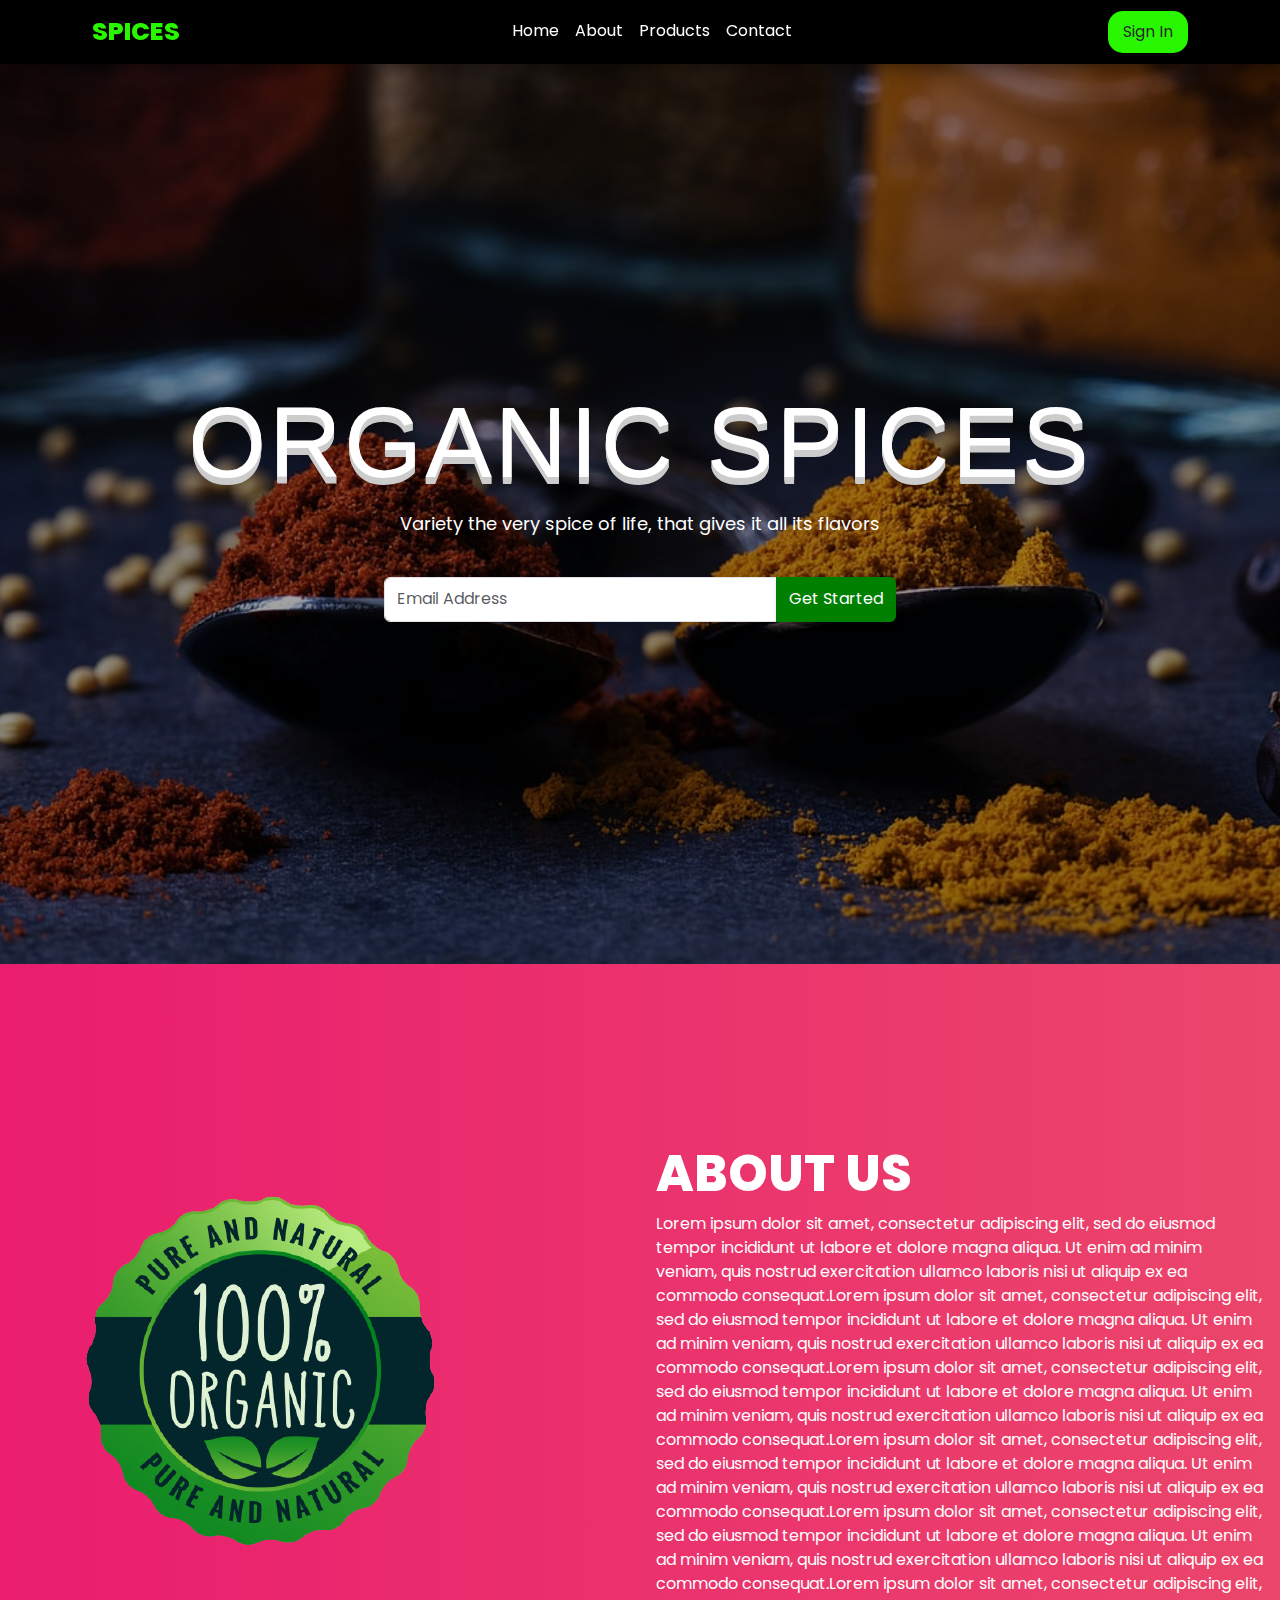
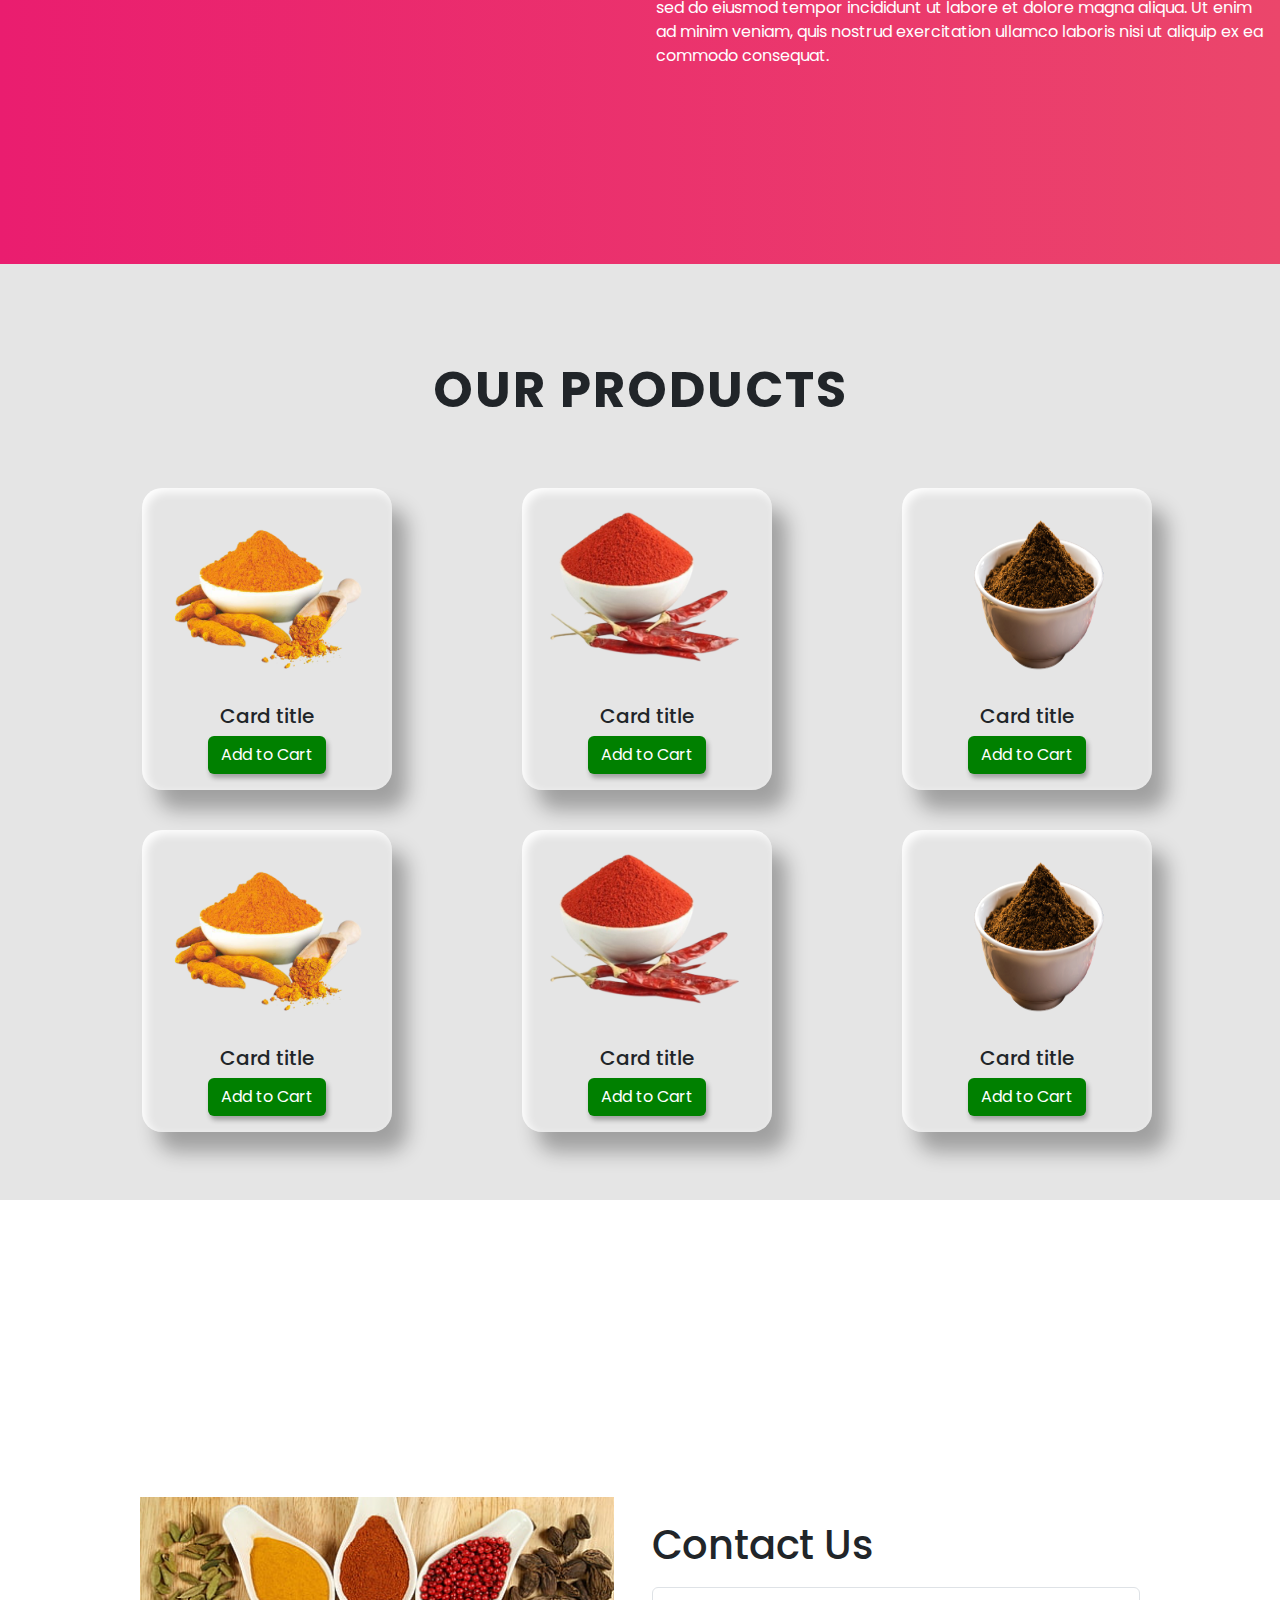
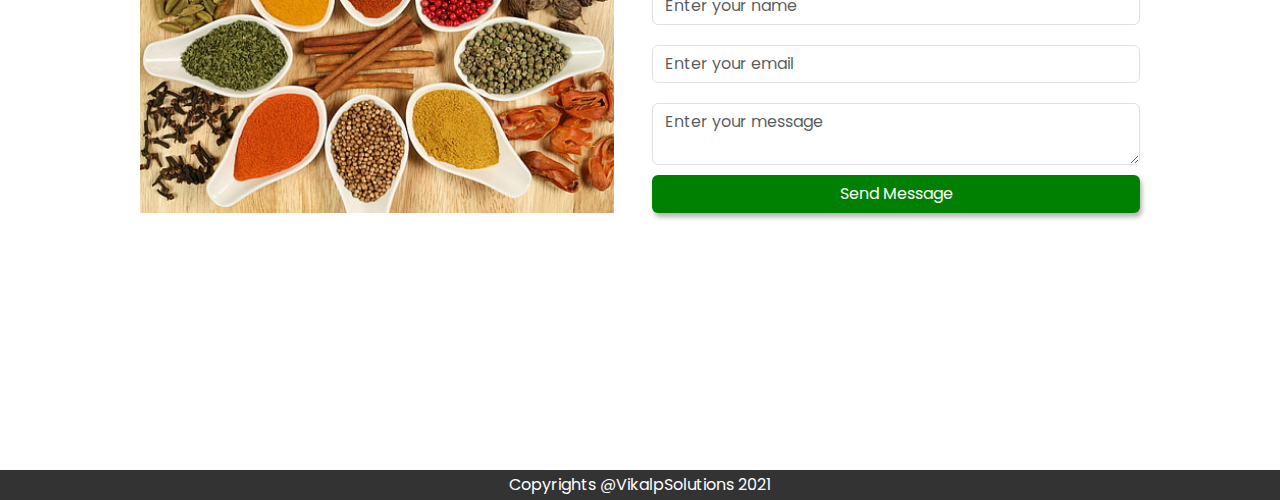
<file: index.html>
﻿<!DOCTYPE html>

<html lang="en" xmlns="http://www.w3.org/1999/xhtml">
<head>
    <meta charset="utf-8" />
    <title></title>
    <meta name="viewport" content="width=device-width, initial-scale=1.0">
    <link rel="stylesheet" href="style.css" />
    <link href="https://cdn.jsdelivr.net/npm/bootstrap@5.3.0-alpha3/dist/css/bootstrap.min.css" rel="stylesheet" >
    <style>
        /*
        ul{
            border:1px solid black;
        }
            */
    </style>
</head>
<body>

    <!--Navbar-->

    <nav class="navbar navbar-expand-lg navbar-dark" id="navbar">
        <div class="container-fluid">
            <a class="navbar-brand" href="#">SPICES</a>
            <button class="navbar-toggler" type="button" data-bs-toggle="collapse" data-bs-target="#navbarSupportedContent" aria-controls="navbarSupportedContent" aria-expanded="false">
                <span class="navbar-toggler-icon"></span>
            </button>
            <div class="collapse navbar-collapse" id="navbarSupportedContent">
                <ul class="navbar-nav mx-auto">
                    <li class="nav-item">
                        <a class="nav-link" href="#home">Home</a>
                    </li>
                    <li class="nav-item">
                        <a class="nav-link" href="#about">About</a>
                    </li>
                    <li class="nav-item">
                        <a class="nav-link" href="#product">Products</a>
                    </li>
                    <li class="nav-item">
                        <a class="nav-link" href="#contact">Contact</a>
                    </li>

                </ul>
                <button class="btn p-2 my-lg-0 my-2">Sign In</button>
            </div>
        </div>
    </nav>

    <!--End of Navbar-->
    <!--Home-->


    <section id="home">
        <h1 class="text-center">ORGANIC SPICES</h1>
        <p>Variety the very spice of life, that gives it all its flavors</p>
        <div class="input-group m-4">
            <input type="text" class="form-control" placeholder="Email Address" />
            <button class="btn signin">Get Started</button>
        </div>
    </section>

    <!--End of Home-->
    <!--About -->

    <section id="about">
        <div class="container-fluid">
            <div class="row">
                <div class="col-lg-6 col-md-6 col-12 my-2">
                    <img src="images/about.png" class="img-fluid" />
                </div>
                <div class="col-lg-6 col-md-6 col-12 p-lg-3 p-2 my-3">
                    <h1>ABOUT US</h1>
                    <p>Lorem ipsum dolor sit amet, consectetur adipiscing elit, sed do eiusmod tempor incididunt ut labore et dolore magna aliqua. Ut enim ad minim veniam, quis nostrud exercitation ullamco laboris nisi ut aliquip ex ea commodo consequat.Lorem ipsum dolor sit amet, consectetur adipiscing elit, sed do eiusmod tempor incididunt ut labore et dolore magna aliqua. Ut enim ad minim veniam, quis nostrud exercitation ullamco laboris nisi ut aliquip ex ea commodo consequat.Lorem ipsum dolor sit amet, consectetur adipiscing elit, sed do eiusmod tempor incididunt ut labore et dolore magna aliqua. Ut enim ad minim veniam, quis nostrud exercitation ullamco laboris nisi ut aliquip ex ea commodo consequat.Lorem ipsum dolor sit amet, consectetur adipiscing elit, sed do eiusmod tempor incididunt ut labore et dolore magna aliqua. Ut enim ad minim veniam, quis nostrud exercitation ullamco laboris nisi ut aliquip ex ea commodo consequat.Lorem ipsum dolor sit amet, consectetur adipiscing elit, sed do eiusmod tempor incididunt ut labore et dolore magna aliqua. Ut enim ad minim veniam, quis nostrud exercitation ullamco laboris nisi ut aliquip ex ea commodo consequat.Lorem ipsum dolor sit amet, consectetur adipiscing elit, sed do eiusmod tempor incididunt ut labore et dolore magna aliqua. Ut enim ad minim veniam, quis nostrud exercitation ullamco laboris nisi ut aliquip ex ea commodo consequat. </p>
                </div>
            </div>

        </div>
    </section>

    <!--End of About Section-->
    <!--product-->

    <section id="product">
        <div class="container m-5">
            <h1 class="text-center my-5">OUR PRODUCTS</h1>
            <div class="row">
                <div class="col-lg-4 col-md-4 col-12">
                    <div class="card">
                        <img src="images/img1.png" class="card-img-top">
                        <div class="card-body text-center">
                            <h5 class="card-title">Card title</h5>
                            <a class="btn signin">Add to Cart</a>
                        </div>
                    </div>
                </div>
                <div class="col-lg-4 col-md-4 col-12">
                    <div class="card">
                        <img src="images/img2.png" class="card-img-top">
                        <div class="card-body text-center">
                            <h5 class="card-title">Card title</h5>
                            <a href="#" class="btn signin">Add to Cart</a>
                        </div>
                    </div>
                </div>
                <div class="col-lg-4 col-md-4 col-12">
                    <div class="card">
                        <img src="images/img3.png" class="card-img-top">
                        <div class="card-body text-center">
                            <h5 class="card-title">Card title</h5>
                            <a href="#" class="btn signin">Add to Cart</a>
                        </div>
                    </div>
                </div>
            </div>
            <div class="row">
                <div class="col-lg-4 col-md-4 col-12">
                    <div class="card">
                        <img src="images/img1.png" class="card-img-top">
                        <div class="card-body text-center">
                            <h5 class="card-title">Card title</h5>
                            <a href="#" class="btn signin">Add to Cart</a>
                        </div>
                    </div>
                </div>
                <div class="col-lg-4 col-md-4 col-12">
                    <div class="card">
                        <img src="images/img2.png" class="card-img-top">
                        <div class="card-body text-center">
                            <h5 class="card-title">Card title</h5>
                            <a href="#" class="btn signin">Add to Cart</a>
                        </div>
                    </div>
                </div>
                <div class="col-lg-4 col-md-4 col-12">
                    <div class="card">
                        <img src="images/img3.png" class="card-img-top">
                        <div class="card-body text-center">
                            <h5 class="card-title">Card title</h5>
                            <a href="#" class="btn signin">Add to Cart</a>
                        </div>
                    </div>
                </div>
            </div>
        </div>
    </section>

    <!--End of product section-->
    <!--contact-->

    <section id="contact">
        <div class="container box">
            <div class="row">
                <div class="col-lg-6 col-md-6 col-12">
                    <img src="images/contact.jpg" class="img-fluid"/>
                </div>
                <div class="col-lg-6 col-md-6 col-12 mt-4">
                    <h1>Contact Us</h1>
                    <form>
                        <input type="text" placeholder="Enter your name" class="form-control" />
                        <input type="text" placeholder="Enter your email" class="form-control" />
                        <textarea class="form-control" placeholder="Enter your message"></textarea>
                        <button class="btn signin">Send Message</button>
                    </form>
                </div>
            </div>
        </div>
    </section>

    <!--end of contact-->


    <!--footer-->

    <footer>
        Copyrights @VikalpSolutions 2021 
    </footer>

    <!--end of footer-->

    <script src="https://cdn.jsdelivr.net/npm/@popperjs/core@2.11.7/dist/umd/popper.min.js"></script>
    <script src="https://cdn.jsdelivr.net/npm/bootstrap@5.3.0-alpha3/dist/js/bootstrap.min.js"></script>
</body>
</html>
</file>
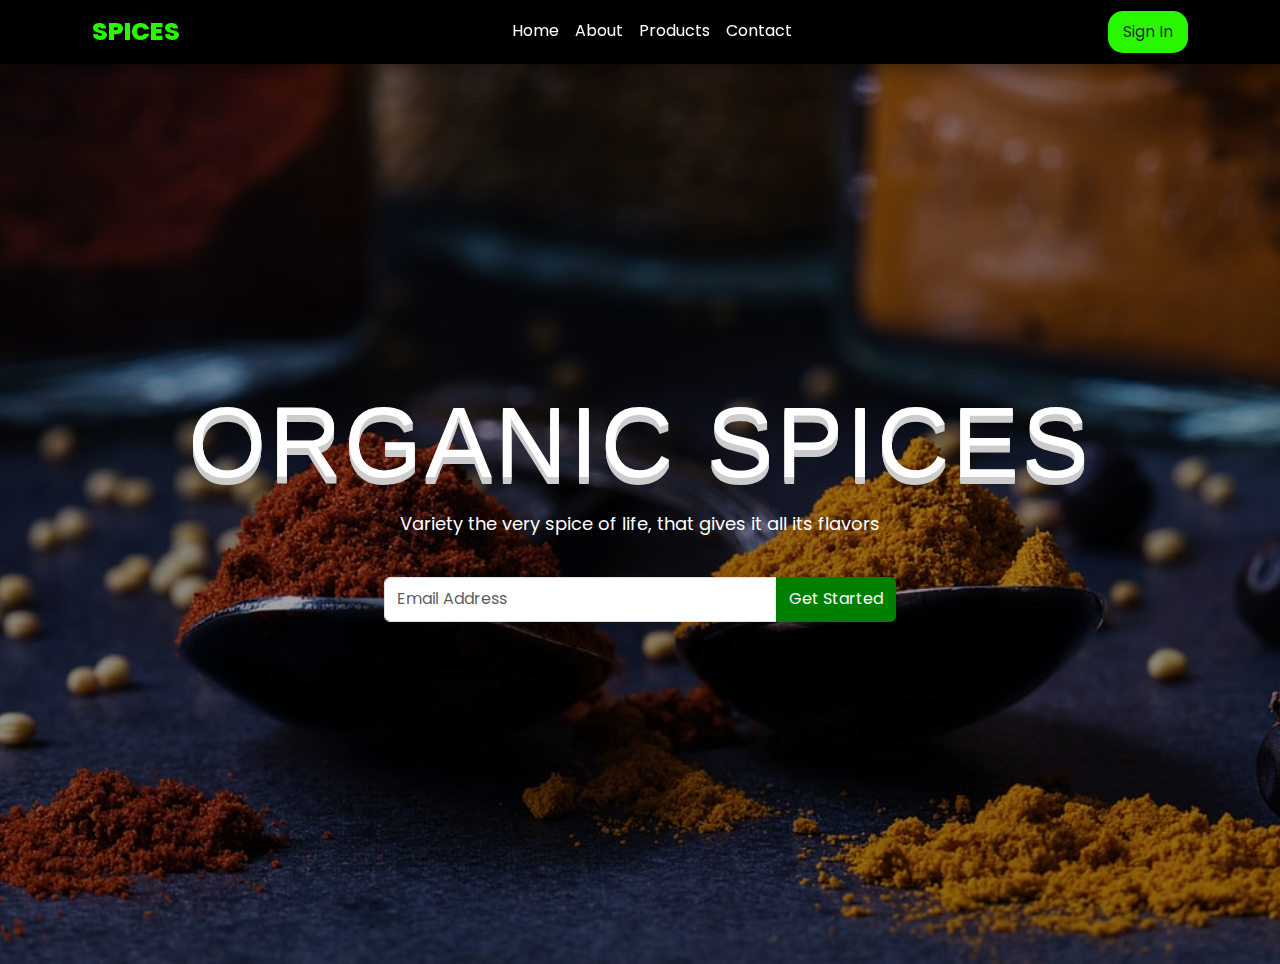
<file: home-complete.html>
﻿<!DOCTYPE html>

<html lang="en" xmlns="http://www.w3.org/1999/xhtml">
<head>
    <meta charset="utf-8" />
    <title></title>
    <link rel="stylesheet" href="style.css" />
    <link href="https://cdn.jsdelivr.net/npm/bootstrap@5.3.0-alpha3/dist/css/bootstrap.min.css" rel="stylesheet" >
    <style>
        /*
        ul{
            border:1px solid black;
        }
            */
    </style>
</head>
<body>

    <!--Navbar-->

    <nav class="navbar navbar-expand-lg navbar-dark" id="navbar">
        <div class="container-fluid">
            <a class="navbar-brand" href="#">SPICES</a>
            <button class="navbar-toggler" type="button" data-bs-toggle="collapse" data-bs-target="#navbarSupportedContent" aria-controls="navbarSupportedContent" aria-expanded="false">
                <span class="navbar-toggler-icon"></span>
            </button>
            <div class="collapse navbar-collapse" id="navbarSupportedContent">
                <ul class="navbar-nav mx-auto">
                    <li class="nav-item">
                        <a class="nav-link" href="#home">Home</a>
                    </li>
                    <li class="nav-item">
                        <a class="nav-link" href="#">About</a>
                    </li>
                    <li class="nav-item">
                        <a class="nav-link" href="#">Products</a>
                    </li>
                    <li class="nav-item">
                        <a class="nav-link" href="#">Contact</a>
                    </li>

                </ul>
                <button class="btn p-2 my-lg-0 my-2">Sign In</button>
            </div>
        </div>
    </nav>

    <!--End of Navbar-->
    <!--Home-->

    <section id="home">
        <h1 class="text-center">ORGANIC SPICES</h1>
        <p>Variety the very spice of life, that gives it all its flavors</p>
        <div class="input-group m-4">
            <input type="text" class="form-control" placeholder="Email Address"/>
            <button class="btn signin">Get Started</button>
        </div>
    </section>



    <!--End of Home-->

    <script src="https://cdn.jsdelivr.net/npm/@popperjs/core@2.11.7/dist/umd/popper.min.js"></script>
    <script src="https://cdn.jsdelivr.net/npm/bootstrap@5.3.0-alpha3/dist/js/bootstrap.min.js"></script>
</body>
</html>
</file>
<file: style.css>
﻿
@import url('https://fonts.googleapis.com/css2?family=Open+Sans:wght@300&family=Poppins&display=swap');

* {
    margin: 0px;
    padding: 0px;
    box-sizing: border-box;
    font-family: 'Poppins', sans-serif;
}

/*navbar*/

#navbar{
    position:sticky;
    top:0; 
    left:0; 
    z-index:100;
    padding:.5rem 5rem;
    box-shadow:5px 5px 20px rgba(0,0,0,.5);
    background-color:black;
}

#navbar .navbar-brand{
    font-size:25px;
    font-weight:800;
    color:#29f700;
}

#navbarSupportedContent a {
    color:#fff; /* should remove or disable this for links to show up in boilerplate-with-navbar-n-links.html file */
    border-bottom: 2px solid transparent;
}

    #navbarSupportedContent a:hover {
        border-bottom: 2px solid #29f700;
    }

#navbarSupportedContent button {
    background: #29f700;
    width:5rem!important;
    border-radius:15px;
}


/*general*/

section{
    width:100%; 
    min-height:100vh;
    display:flex;
    justify-content:center;
    align-items:center;
}

/*home section*/

#home {
    background: linear-gradient(rgba(0,0,0,.3),rgba(0,0,0,.4)),url('images/bg.jfif');
    background-size: cover;
    background-position: center;
    flex-direction:column;
}

#home h1{
    font-size:100px;
    color:white;
    letter-spacing:3px;
    font-family:Verdana, Geneva, Tahoma, sans-serif;
    text-shadow:0px 1px 0px #ccc,
                0px 2px 0px #ccc,
                0px 3px 0px #ccc,
                0px 4px 0px #ccc,
                0px 5px 0px #ccc,
                0px 6px 0px #ccc,
                0px 7px 0px #ccc;
}

#home p{
    font-size:18px;
    color:white;
}

#home .input-group{
    width:40%;
    height:45px;
}

.signin{
    background:green!important;
    color:white!important;
    box-shadow:2px 4px 5px rgba(0,0,0,.3)!important;
}

/**about**/

#about{
    background:linear-gradient(to right, #ea1d6f,#eb466b 100%);
}

#about h1{
    font-weight:800;
    font-size:50px;
    color:white;
}

#about p{
    color:white;
}

/**products**/

#product{
    background:#e5e5e5;
}

#product h1{
    font-size:50px;
    letter-spacing:2px;
    font-weight:700;
}

#product img{
    width:200px;
    height:200px;
}

.card{
    height:300px;
    width:250px;
    background:#e5e5e5!important;
    border:none!important;
    box-shadow:15px 20px 20px rgba(0,0,0,0.3),
                inset 4px 4px 10px white;
    border-radius:20px!important;
    overflow:hidden;
    justify-content:center;
    align-items:center;
    margin:20px 60px;
    transition:.2s;
}

    .card:hover {
        transition: .2s;
        box-shadow: inset 5px 5px 10px rgba(0,0,0,0.3), -4px -4px 10px white;
    }


/**contact ***/

form{
    display:flex;
    flex-direction:column;
}


#contact img{
    height:100%; 
}

.box{
    width:80%!important;
    margin-top:10px;
}

#contact input{
    margin:10px 0px;
}

#contact textarea {
    margin: 10px 0px;
}

/*footer*/

footer{
    width:100%;
    height:30px;
    background:rgba(0,0,0,.8);
    margin-top:-30px;
    text-align:center;
    color:white;
    padding:3px;
}

@media only screen and (max-width:500px){
    #home h1{
        font-size:50px;
        text-shadow:none!important;
    }

    #home p {
        font-size: 16px;
        text-align:center;
    }

    #home .input-group{
        width:60%;
    }
}
</file>
